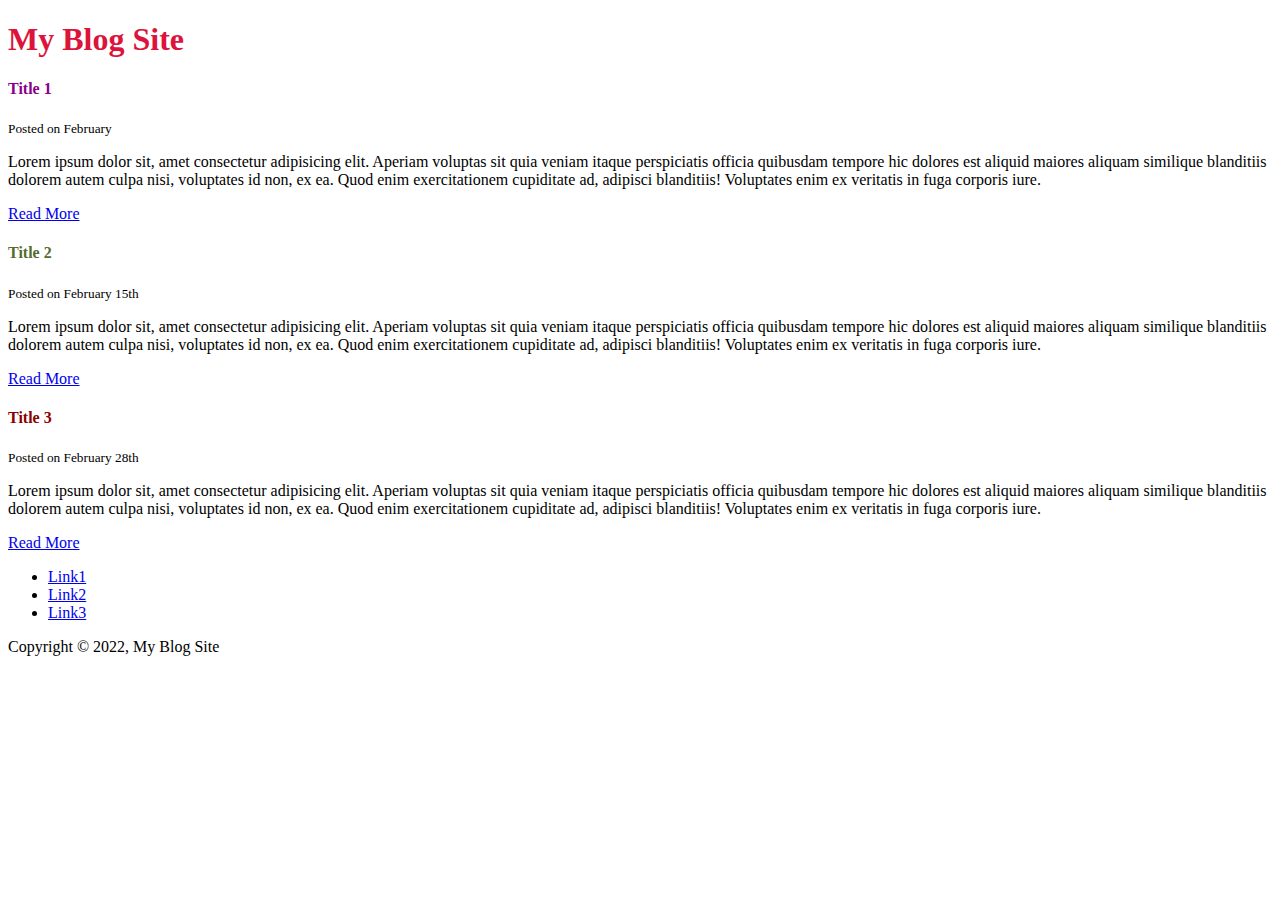
<file: BlogPost/index.html>
<!DOCTYPE html>
<html lang="en">
<head>
    <title>My Blog Site</title>
  <link rel="stylesheet" href="style.css">
</head>
<body>
    <header>
        <h1>My Blog Site</h1>
    </header>
    <section>
        <article>
            <h4 class="arti1">Title 1</h4>
            <small>Posted on February</small>
          <p>
              Lorem ipsum dolor sit, amet consectetur adipisicing elit. Aperiam voluptas sit quia veniam itaque perspiciatis officia quibusdam tempore hic dolores est aliquid maiores aliquam similique blanditiis dolorem autem culpa nisi, voluptates id non, ex ea. Quod enim exercitationem cupiditate ad, adipisci blanditiis! Voluptates enim ex veritatis in fuga corporis iure.
          </p>  
      <a href="#">Read More</a>
        </article>

        <article>
            <h4 class="arti2">Title 2</h4>
            <small>Posted on February 15th</small>
          <p>
              Lorem ipsum dolor sit, amet consectetur adipisicing elit. Aperiam voluptas sit quia veniam itaque perspiciatis officia quibusdam tempore hic dolores est aliquid maiores aliquam similique blanditiis dolorem autem culpa nisi, voluptates id non, ex ea. Quod enim exercitationem cupiditate ad, adipisci blanditiis! Voluptates enim ex veritatis in fuga corporis iure.
          </p>  
          <a href="#">Read More</a>
        </article>
        <article>
            <h4 id="arti3">Title 3</h4>
            <small>Posted on February 28th</small>
          <p>
              Lorem ipsum dolor sit, amet consectetur adipisicing elit. Aperiam voluptas sit quia veniam itaque perspiciatis officia quibusdam tempore hic dolores est aliquid maiores aliquam similique blanditiis dolorem autem culpa nisi, voluptates id non, ex ea. Quod enim exercitationem cupiditate ad, adipisci blanditiis! Voluptates enim ex veritatis in fuga corporis iure.
          </p>  
          <a href="#">Read More</a>
        </article>
    </section>
    <nav>
        <ul>
            <li><a href="#">Link1</a></li>
            <li><a href="#">Link2</a></li>
            <li><a href="#">Link3</a></li>
        </ul>
    </nav>
    <footer>
        <p>Copyright &copy; 2022, My Blog Site</p>
    </footer>
</body>
</html>
</file>
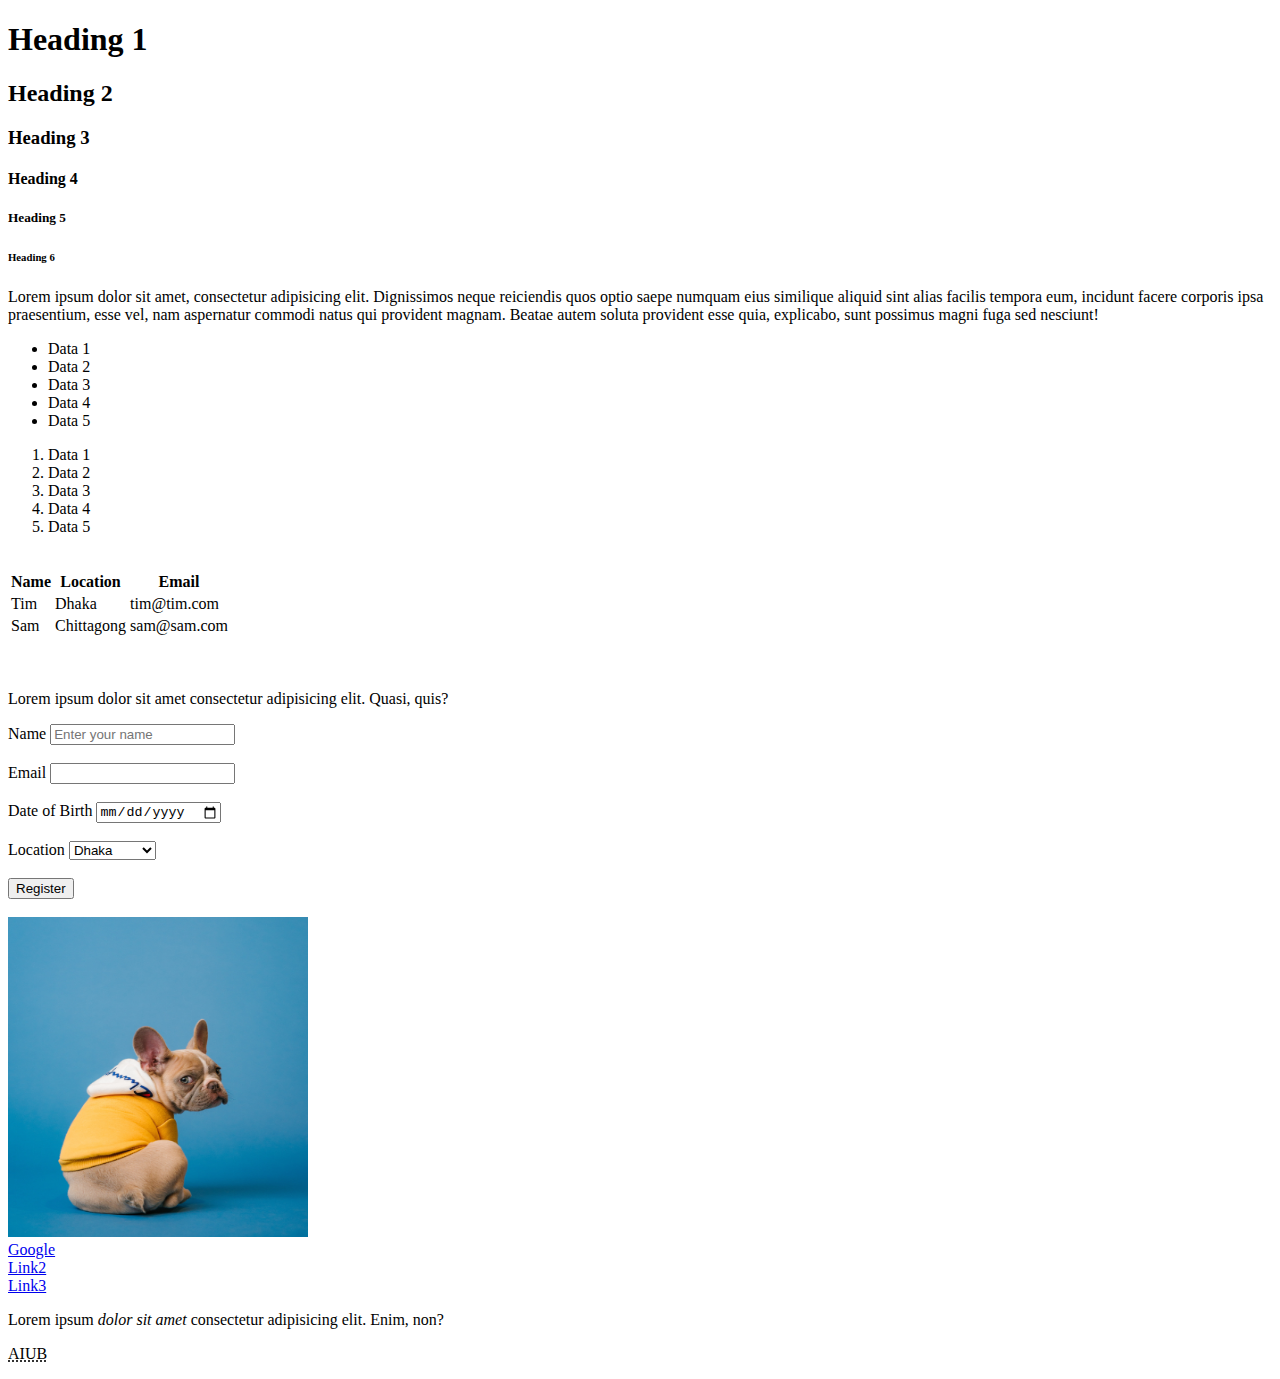
<file: Lab-1/index.html>
<!DOCTYPE html>
<html >
<head>
    <title>Basic HTML</title>
</head>
<body>
    <!--This is a HTML comment.-->
    <!--Headings-->
    <h1>Heading 1</h1>
    <h2>Heading 2</h2>
    <h3>Heading 3</h3>
    <h4>Heading 4</h4> 
    <h5>Heading 5</h5>
    <h6>Heading 6</h6>  
    <!--Paragraph-->
    <p>Lorem ipsum dolor sit amet, consectetur adipisicing elit. Dignissimos neque reiciendis quos optio saepe numquam eius similique aliquid sint alias facilis tempora eum, incidunt facere corporis ipsa praesentium, esse vel, nam aspernatur commodi natus qui provident magnam. Beatae autem soluta provident esse quia, explicabo, sunt possimus magni fuga sed nesciunt!</p>
    <!--List-->
    <ul>
        <li>Data 1</li>
        <li>Data 2</li>
        <li>Data 3</li>
        <li>Data 4</li>
        <li>Data 5</li>
    </ul>
    <ol>
        <li>Data 1</li>
        <li>Data 2</li>
        <li>Data 3</li>
        <li>Data 4</li>
        <li>Data 5</li>
    </ol>
 <!--Table-->
<br>
    <table>
        <thead>
            <th>Name</th>
            <th>Location</th>
            <th>Email</th>
            <tbody>
                <tr>
                    <td>Tim</td>
                    <td>Dhaka</td>
                    <td>tim@tim.com</td>
                </tr>
                
                <tr>
                    <td>Sam</td>
                    <td>Chittagong</td>
                    <td>sam@sam.com</td>
                </tr>
            </tbody>
        </thead>
    </table>

    <br>
    <br> <!--BLOCK LEVEL-->
    <div>
        <p>
            Lorem ipsum dolor sit amet consectetur adipisicing elit. Quasi, quis?
        </p>
    </div>
    <span> <!--In-Line-->

    </span>

    <form action="page2.php" method="POST">
     <div>
        <label>Name</label>
      <input type="text" name="person" 
      placeholder="Enter your name">
    </div>
    <br>
    <div>
      <label>Email</label> 
      <input type="email" name="email">
    </div>
  <br>
    <div>
        <label>Date of Birth</label> 
        <input type="date" name="dob">
      </div>
      <br>
      <div>
        <label>Location</label> 
       <select name="location">
           <option value="Dhaka">Dhaka</option>
           <option value="Chittagong">Chittagong</option>
           <option value="Cumilla">Cumilla</option>
           <option value="Sylhet">Sylhet</option>

       </select>
      </div>
      <br>
      <input type="submit" name="submit" value="Register">
    </form>
    <br>
    <img src="dog.jpg" alt="Dog image"
    width="300" height="320">
    <br>
    <a href="http://www.google.com">Google</a> <br>
    <a href="page2.html">Link2</a> <br>
    <a href="page3.html">Link3</a> <br>
   
    
   <p>Lorem ipsum <cite> dolor sit amet
   </cite>consectetur adipisicing elit.
    Enim, non?
    </p>

    <p><abbr title="American International University Bangladesh">AIUB</abbr></p>
</body>
</html>
</file>
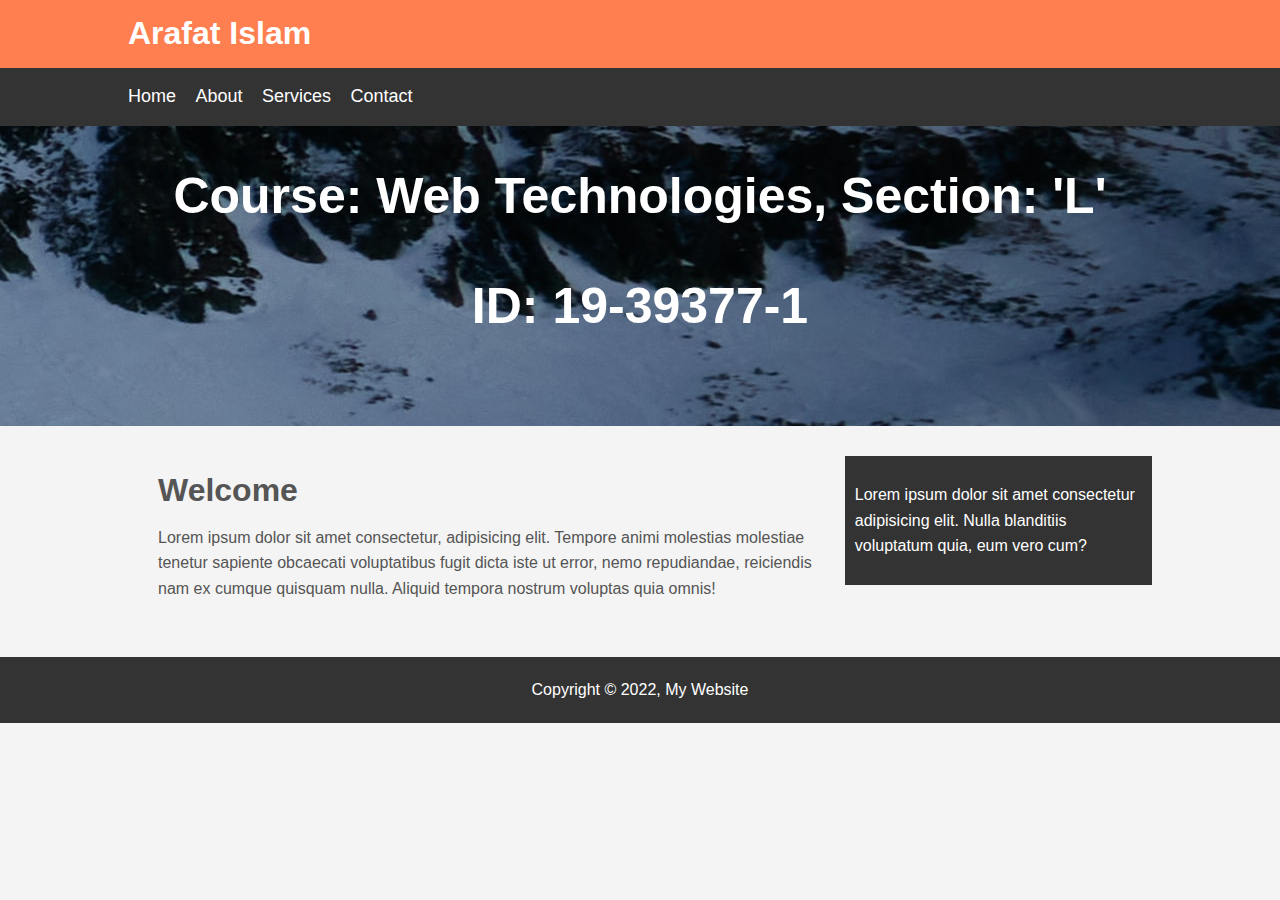
<file: Lab-2/index.html>
<!DOCTYPE html>
<html lang="en">
<link rel="stylesheet" href="style.css">

<head>
    <title>Basic HTML Lab-2</title>
</head>

<body>
    <!-- Header start -->
    <header id="main-header">
        <div class="container">
            <h1>Arafat Islam</h1>
        </div>
    </header>
    <!-- HEADER END -->
    <!-- Navbar start -->
    <div id="navbar">
        <nav class="container">
            <ul>
                <li><a href="#">Home</a></li>
                <li><a href="#">About</a></li>
                <li><a href="#">Services</a></li>
                <li><a href="#">Contact</a></li>
            </ul>
        </nav>
    </div>
    <!-- Navbar End -->
    <!-- SHOWCASE START -->
    <div id="showcase">
        <div>
            <h1 class="container"> Course: Web Technologies, Section: 'L' </h1>
            <h1 class="container">ID: 19-39377-1</h1>
        </div>
    </div>
    <!-- END -->
    <!-- MAIN START -->

    <div class="container">
        <div id="main">
            <h1>Welcome</h1>
            <p>Lorem ipsum dolor sit amet consectetur, adipisicing elit. Tempore animi molestias molestiae tenetur
                sapiente obcaecati voluptatibus fugit dicta iste ut error, nemo repudiandae, reiciendis nam ex cumque
                quisquam nulla. Aliquid tempora nostrum voluptas quia omnis!</p>
        </div>
        <div id="sidebar">
            <p>Lorem ipsum dolor sit amet consectetur adipisicing elit. Nulla blanditiis voluptatum quia, eum vero cum?
            </p>
        </div>

    </div>
    <!-- MAIN END -->
    <footer>
        <p id="main-footer">Copyright &copy; 2022, My Website</p>
    </footer>
</body>

</html>
</file>
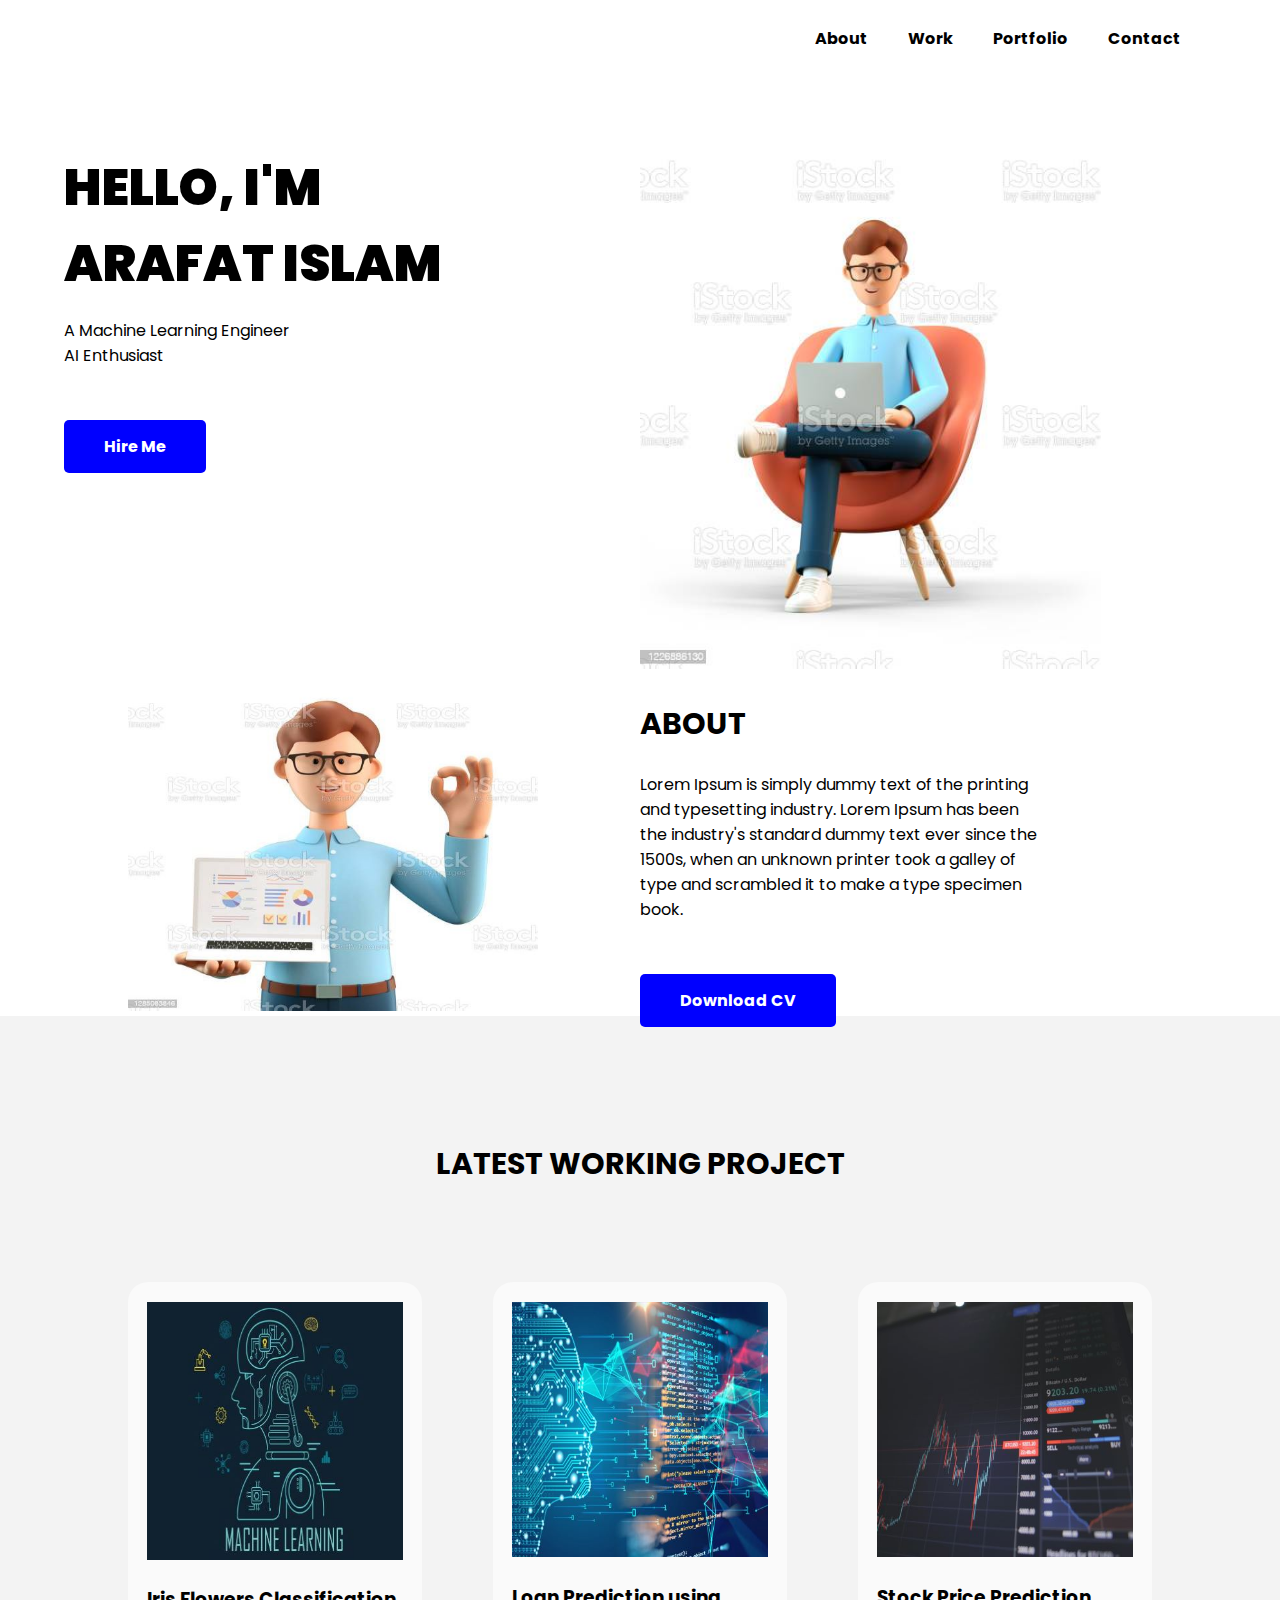
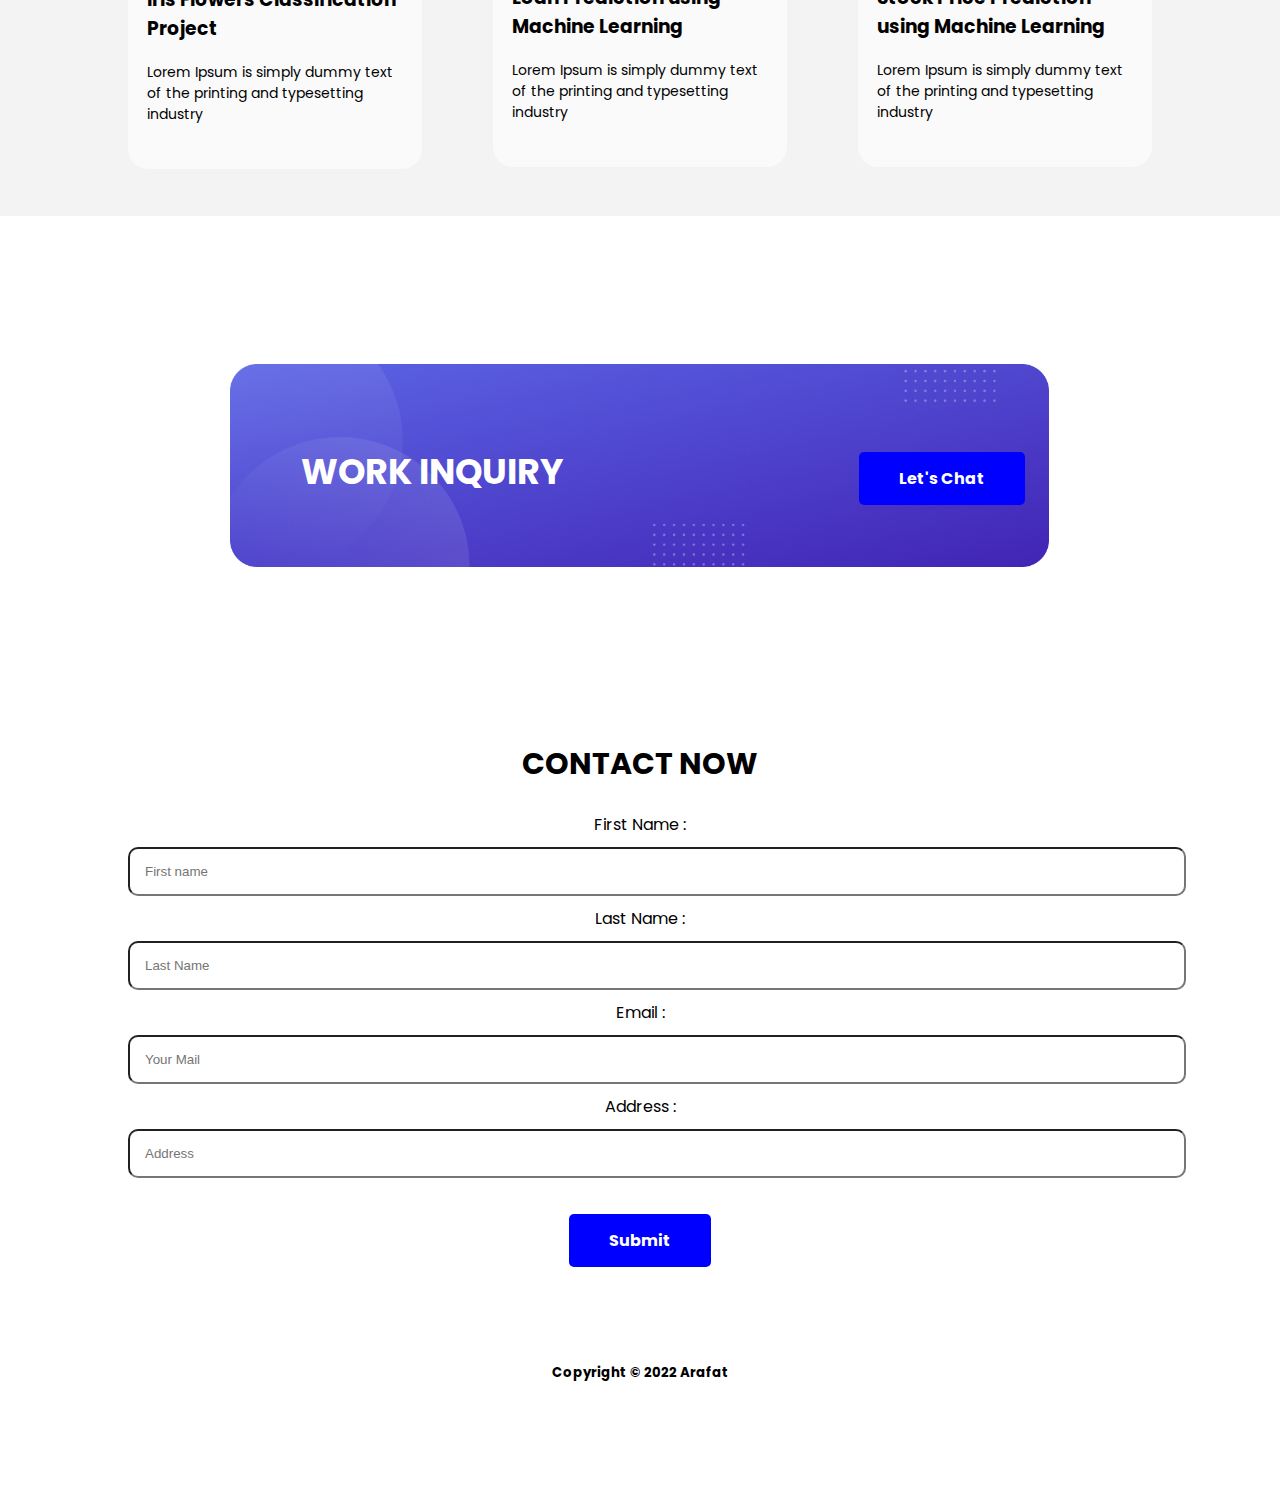
<file: Lab-4 Portfolio/index.html>
<!DOCTYPE html>
<html lang="en">

<head>
  <meta charset="UTF-8">
  <meta name="viewport" content="width=device-width, initial-scale=1.0">
  <title>Portfolio</title>
  <link rel="stylesheet" href="style.css">
  <link rel="preconnect" href="https://fonts.gstatic.com">
  <link href="https://fonts.googleapis.com/css2?family=Poppins&display=swap" rel="stylesheet">
</head>

<body>
  <section id="header-area">
    <div class="btn-area">
      <ul>
        <li><a href="#about-area">About</a></li>
        <li><a href="#work-area">Work</a></li>
        <li><a href="#protfolio-area">Portfolio</a></li>
        <li><a href="#contact-area">Contact</a></li>
      </ul>
    </div>
    <div class="content-area">
      <div class="half-width header-text-area">
        <h1><span class="colorful-text">hello, i'm</span> </br> <span class="colorful-text">Arafat Islam</span> </h1>
        <p>A Machine Learning Engineer </br> AI Enthusiast</p>
        <a href="#" class="button">hire me</a>
      </div>
      <div class="half-width header-image-area">
        <img src="images/profile.jpg" alt="image">
      </div>
    </div>
  </section>
 
  <section id="about-area">
    <div class="half-width about-image-area">
      <img src="images/profile_22.jpg" alt="image">
    </div>
    <div class="half-width about-text-area">
      <h2><span class="colorful-text">About</span></h2>
      <p>Lorem Ipsum is simply dummy text of the printing and
        typesetting industry. Lorem Ipsum has been the industry's
        standard dummy text ever since the 1500s, when an unknown
        printer took a galley of type and scrambled it to make a type
        specimen book.
      </p>
      <a href="#" class="button">Download CV</a>
    </div>
  </section>

  <section>
    <div id="work-area">
      <h2> <span class="colorful-text">latest working project </span></h2>
      <div class="column work-area-left-section">
        <img src="images/ml.jpeg" alt="image">
        <h3>Iris Flowers Classification Project</h3>
        <p>Lorem Ipsum is simply dummy text of the printing and typesetting industry</p>
      </div>
      <div class="column work-area-middle-section">
        <img src="images/loan.jpg" alt="image">
        <h3>Loan Prediction using Machine Learning</h3>
        <p>Lorem Ipsum is simply dummy text of the printing and typesetting industry</p>
      </div>
      <div class="column work-area-Right-section">
        <img src="images/stock.jpg" alt="image">
        <h3>Stock Price Prediction using Machine Learning</h3>
        <p>Lorem Ipsum is simply dummy text of the printing and typesetting industry</p>
      </div>
    </div>
  </section>

  <section>
    <div id="protfolio-area">
      <div class="text-area half-width">
        <h2>Work Inquiry</h2>
      </div>
      <div class="btn-area half-width">
        <a href="#" class="button">Let's Chat</a>
      </div>
    </div>
  </section>

  <section id="contact-area">
    <h2><span class="colorful-text">Contact Now</span></h2>
    <div class="form-area">
      <form action="#">
        <label >First Name :</label>
        <input type="text" id="Connection_First_name" placeholder="First name">
        <label for="Connection_Last_name">Last Name : </label>
        <input type="text" id="Connection_Last_name" placeholder="Last Name">
        <label for="Connection_Email">Email : </label>
        <input type="text" id="Connection_Email" placeholder="Your Mail">
        <label for="Connection_Address">Address : </label>
        <input type="text" id="Connection_Address" placeholder="Address">
        <a href="#" class="button">Submit</a>
      </form>
    </div>
  </section>

  <section id="footer-area">
    <div class="text-area">
      <h5>Copyright © 2022 Arafat</h5>
    </div>
  </section>
  <!-- Footer Area End-->

</body>

</html>
</file>
<file: BlogPost/style.css>
h1{
    color:crimson;
}

.arti1{
    color: darkmagenta;
}
.arti2{
    color:darkolivegreen;
}
#arti3{
    color: darkred;
}
</file>
<file: Lab-2/style.css>
body{
	background-color:#f4f4f4;
	color:#555;
	font-family:Arial, Helvetica, sans-serif;
	font-size:16px;
	line-height:1.6em;
	margin:0;
}

.container{
	width:80%;
	margin:auto;
	overflow:hidden;
}

#main-header{
	background-color:coral;
	color:#fff;
}

#navbar{
	background-color:#333;
	color:#fff;
}

#navbar ul{
	padding:0;
	list-style: none;
}

#navbar li{
	display:inline;
}

#navbar a{
	color:#fff;
	text-decoration: none;
	font-size:18px;
	padding-right:15px;
}

#showcase{
	background-image:url('./Space.jpg');
	background-position:center right;
	min-height:300px;
	margin-bottom:30px;
	text-align: center;
}

#showcase h1{
	color:#fff;
	font-size:50px;
	line-height: 1.6em;
	padding-top:30px;
}

#main{
	float:left;
	width:70%;
	padding:0 30px;
	box-sizing: border-box;
}

#sidebar{
	float:right;
	width:30%;
	background: #333;
	color:#fff;
	padding:10px;
	box-sizing: border-box;
}

#main-footer{
	background: #333;
	color:#fff;
	text-align: center;
	padding:20px;
	margin-top:40px;
}

@media(max-width:600px){
	#main{
		width:100%;
		float:none;
	}

	#sidebar{
		width:100%;
		float:none;
	}
}
</file>
<file: Lab-4 Portfolio/style.css>
body {
    margin : 0;
    font-family: 'Poppins', sans-serif;
}
.button {
    text-decoration: none;
    font-weight: bold;
    padding : 15px 40px 15px 40px;
    background-color: blue;
    color: white;
    border-radius: 5px;
    text-transform: capitalize;   
}
.button:hover {
    background-color: green;

}
.colorful-text {
    color : black;
}

#header-area{
    width: 90%;
    height: 500px;
    margin : auto;
}
.btn-area > ul > li {
	float: left;
    list-style: none;   
}
.btn-area ul li a {
	
	color: Black;
	text-decoration: none;
	font-size: 16px;
	cursor: pointer;
	padding: 10px 20px;
    display: block;
    font-weight: bold;
}
.btn-area {
    padding-left: 60%;
}
.content-area {
    padding-top: 100px;   
}
#header-area  .content-area h1 {
    text-transform: uppercase;
    font-weight: 900;
    font-size: 50px;
    color: blue;
    margin-bottom: 0px;
}
#header-area .content-area p {
    padding-bottom: 50px;
}
.half-width {
    float: left;
    width: 40%;  
}
.half-width img {
    width: 100%;    
}
#header-area .header-image-area {
    padding-left: 10%;
}

#about-area {
    width: 80%;
    height: 500px;
    margin : auto;
}
h2 {
    font-size: 30px;
    text-transform: uppercase;
    color: blue;
    font-weight: bold;
}
#about-area p{
    padding-bottom: 50px;
}
#about-area .about-text-area {
    padding-left: 10%;
}
#work-area {
    padding-top: 100px;
    padding-bottom: 200px;
    height: 500px;
    background-color: rgba(192, 192, 192, 0.192);
}
#work-area h2 {
    text-align: center;
    padding-bottom: 70px;
}
.column {
    width: 20%;
    background-color: rgba(255, 255, 255, 0.541);
    float: left;
    border-radius: 20px;
    padding: 20px  1.5% 30px 1.5%;     
}
#work-area .work-area-left-section{
    margin-left: 10%;
}
#work-area .work-area-Right-section{
    margin-right: 10%;
}
#work-area .work-area-middle-section{
    margin : 0 5.5%;
}
#work-area .column img {
    width: 100%;
}
#work-area .column p {
    font-size: 14px;
}

#protfolio-area {
    width: 80%;
    margin: auto;
    padding : 100px 0px;
    background-image: url("images/protfolio-background.png");
    background-repeat: no-repeat;
    background-size: 80%;
    background-position: center;
    height: 300px;
    text-align: center;
}
#protfolio-area .text-area  {
    padding-top: 100px;
    padding-left: 100px;   
}
#protfolio-area .text-area h2 {
    color: white;
    font-weight: bold;
    font-size: 35px;
}
#protfolio-area .btn-area {
    padding-top: 150px;
    padding-left: 100px;
}

#contact-area {
    
    width: 80%;
    margin: auto;
    text-align: center;
    height: 600px;
}

input {
    width: 100%;
    padding: 15px 15px;
    margin : 10px 0px;
    border-radius: 10px;
}
#Connection_Address {
    margin-bottom: 50px;
}
#footer-area {
    width: 30%;
    margin: auto;
    text-align: center;
    padding-bottom: 100px;
}
</file>
